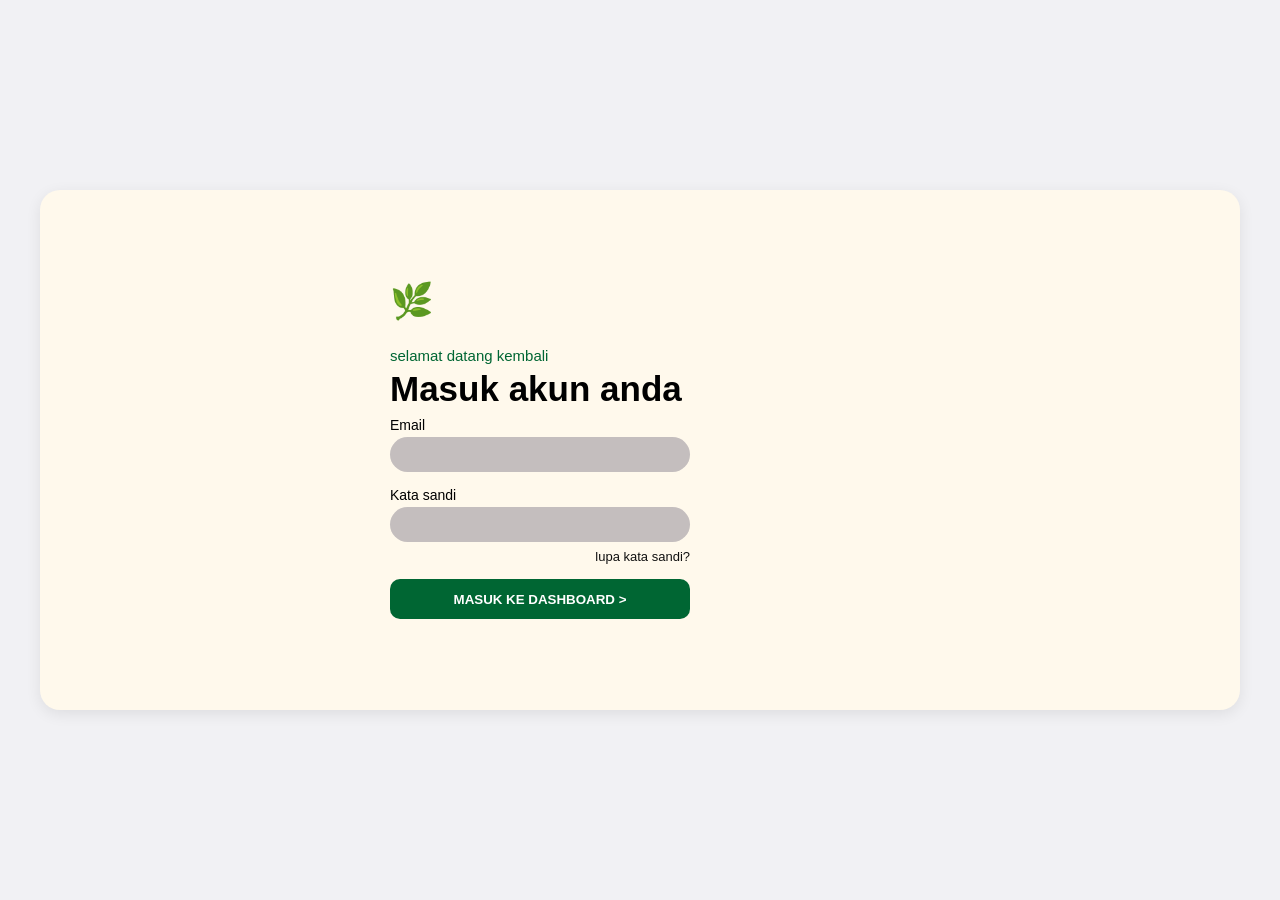
<file: index.html>
<!DOCTYPE html>
<html lang="id">
<head>
    <meta charset="UTF-8">
    <meta name="viewport" content="width=device-width, initial-scale=1.0">
    <title>Login - Peminjaman Inventaris</title>
    <style>
        * {
            margin: 0;
            padding: 0;
            box-sizing: border-box;
        }
        body {
            font-family: Arial, sans-serif;
            background: #f1f1f4;
            min-height: 100vh;
            display: flex;
            justify-content: center;
            align-items: center;
            padding: 20px;
        }
        .container {
            width: 100%;
            max-width: 1200px;
            min-height: 520px;
            background: #fff9ec;
            padding: 30px;
            border-radius: 20px;
            box-shadow: 0 4px 15px #00000015;

            display: flex;
            justify-content: center;
            align-items: center;
        }
        .login-box {
            width: 100%;
            max-width: 500px;
        }
        .logo {
            font-size: 35px;
            color: #006633;
            margin-bottom: 25px;
        }
        .welcome {
            color: #006633;
            font-size: 15px;
            margin-bottom: 5px;
        }
        h1 {
            font-size: 35px;
            font-weight: 900;
            margin-bottom: 8px;
        }
        .form-group {
            margin-bottom: 15px;
        }
        label {
            display: block;
            font-size: 14px;
            margin-bottom: 4px;
        }
        input {
            width: 100%;
            max-width: 300px;
            height: 35px;
            border: none;
            border-radius: 20px;
            background: #c4bebe;
            padding: 0 15px;
            outline: none;
        }

        input:focus {
            background: #e0dada;
            border: 1px solid #006633;
        }

        .forgot {
            display: block;
            max-width: 300px;
            text-align: right;
            font-size: 13px;
            color: #111;
            text-decoration: none;
            margin-top: -8px;
            margin-bottom: 15px;
        }

        .forgot:hover {
            color: #006633;
            text-decoration: underline;
        }
        button {
            width: 100%;
            max-width: 300px;
            height: 40px;
            background: #006633;
            color: white;
            border: none;
            border-radius: 10px;
            font-weight: bold;
            cursor: pointer;
        }
        button:hover {
            background: #004d26;
        }
        @media (max-width: 600px) {
            .container {
                padding: 30px 20px;
            }

            h1 {
                font-size: 28px;
            }

            .login-box {
                max-width: 100%;
            }

            input,
            button,
            .forgot {
                max-width: 100%;
            }
        }
    </style>
</head>
<body>

    <div class="container">

        <div class="login-box">

            <div class="logo">🌿</div>

            <p class="welcome">selamat datang kembali</p>

            <h1>Masuk akun anda</h1>

            <form onsubmit="login(event)">

                <div class="form-group">
                    <label for="email">Email</label>
                    <input type="email" id="email" required>
                </div>

                <div class="form-group">
                    <label for="password">Kata sandi</label>
                    <input type="password" id="password" required>
                </div>

                <a href="#" class="forgot" onclick="lupaPassword()">
                    lupa kata sandi?
                </a>
                
                <button type="submit">
                    MASUK KE DASHBOARD &gt;
                </button>
            </form>
        </div>
    </div>
    <script>
        function login(event) {
            event.preventDefault();

            const email = document.getElementById("email").value;
            const password = document.getElementById("password").value;

            if (email === "admin@gmail.com" &&
                password === "admin123") {

                window.location.href = "dashboard.html";

            } else {
                alert("Email atau kata sandi salah!");
            }
        }
        function lupaPassword() {
            alert("Silakan hubungi administrator untuk reset kata sandi.");
        }
    </script>
</body>
</html>
</file>
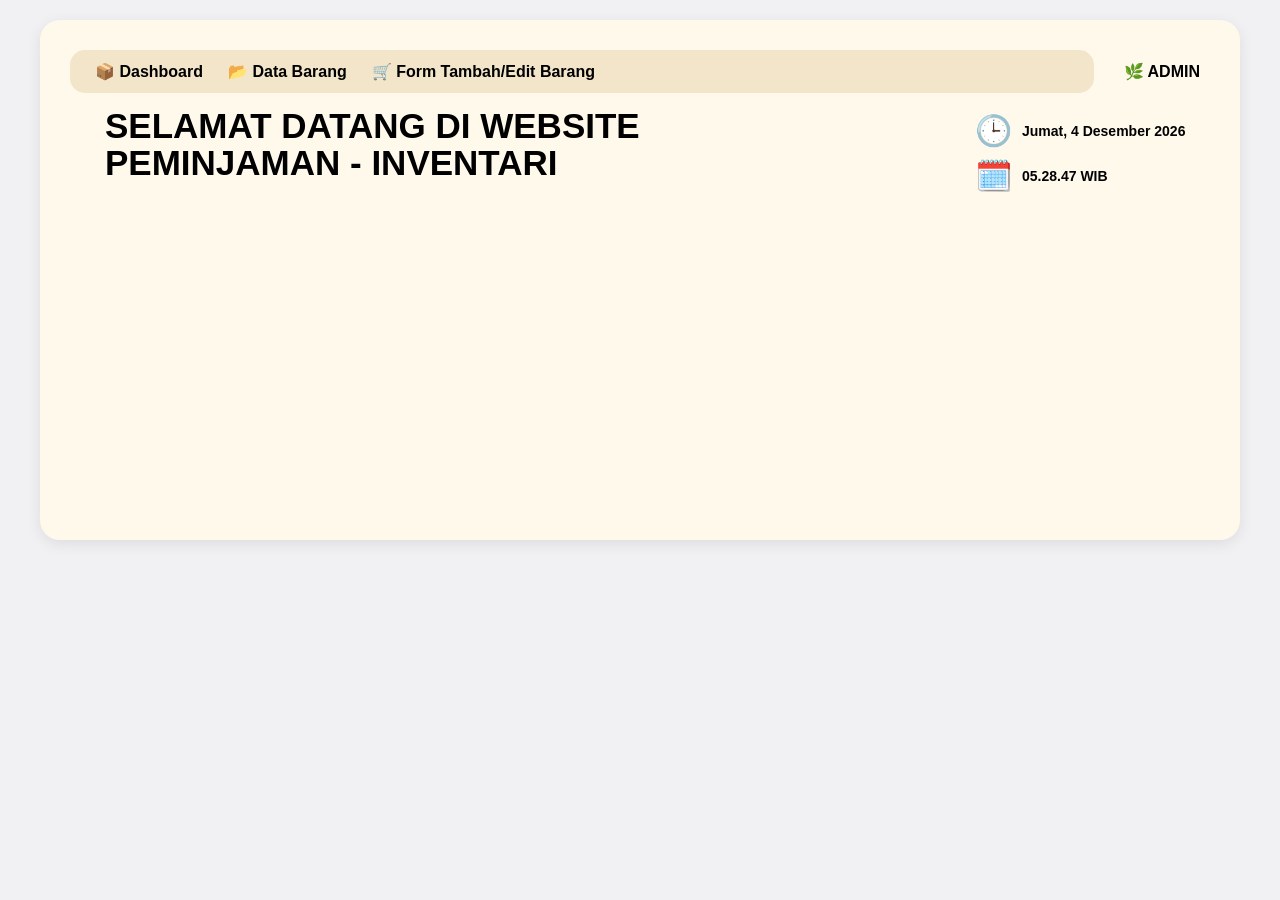
<file: dashboard.html>
<!DOCTYPE html>
<html lang="id">
<head>
    <meta charset="UTF-8">
    <meta name="viewport" content="width=device-width, initial-scale=1.0">
    <title>Dashboard Peminjaman Inventaris</title>

    <style>
        * {
            margin: 0;
            padding: 0;
            box-sizing: border-box;
        }

        body {
            font-family: Arial, sans-serif;
            background: #f1f1f4;
            padding: 20px;
        }

        .container {
            max-width: 1200px;
            min-height: 520px;
            margin: auto;
            background: #fff9ec;
            padding: 30px;
            border-radius: 20px;
            box-shadow: 0 4px 15px #00000015;
        }

        .navbar {
            display: flex;
            justify-content: space-between;
            align-items: center;
            gap: 20px;
            margin-bottom: 15px;
        }

        .menu {
            display: flex;
            align-items: center;
            gap: 25px;
            background: #f2e5c9;
            padding: 12px 25px;
            border-radius: 15px;
            flex: 1;
        }

        .menu a {
            text-decoration: none;
            color: black;
            font-weight: bold;
            white-space: nowrap;
        }

        .admin {
            font-weight: bold;
            padding: 10px;
            white-space: nowrap;
        }

       
        .header {
            display: flex;
            justify-content: space-between;
            align-items: flex-start;
            gap: 20px;
            padding: 0 5px 0 35px;
        }

        .header h1 {
            font-size: 35px;
            font-weight: 900;
            line-height: 1.05;
            max-width: 650px;
        }

        .datetime {
            min-width: 230px;
            padding-top: 5px;
        }

        .date, .time {
            display: flex;
            align-items: center;
            gap: 10px;
            font-size: 14px;
            font-weight: bold;
            margin-bottom: 10px;
        }

        .date-icon, .time-icon {
            font-size: 30px;
        }

        @media (max-width: 800px) {
            .header {
                flex-direction: column;
                padding: 0;
            }

            .header h1 {
                font-size: 28px;
            }

            .datetime {
                margin-top: 10px;
            }

            .navbar {
                flex-direction: column;
                align-items: stretch;
            }

            .menu {
                flex-wrap: wrap;
                gap: 12px;
            }
        }

        @media (max-width: 500px) {
            body {
                padding: 8px;
            }

            .container {
                padding: 15px;
            }

            .header h1 {
                font-size: 24px;
            }
        }
    </style>
</head>

<body>

<div class="container">

    <nav class="navbar">
        <div class="menu">
            <a href="index.html">📦 Dashboard</a>
            <a href="data_barang.html">📂 Data Barang</a>
            <a href="form_barang.html">🛒 Form Tambah/Edit Barang</a>
        </div>

        <div class="admin">🌿 ADMIN</div>
    </nav>

    <div class="header">

        <h1>
            SELAMAT DATANG DI WEBSITE
            PEMINJAMAN - INVENTARI
        </h1>

        <div class="datetime">
            <div class="date">
                <span class="date-icon">🕒</span>
                <span id="tanggal">Memuat tanggal...</span>
            </div>

            <div class="time">
                <span class="time-icon">🗓️</span>
                <span id="waktu">00:00:00 WIB</span>
            </div>
        </div>

    </div>

</div>
<script>
    function tampilkanTanggalWaktu() {
        const sekarang = new Date();

        const tanggal = sekarang.toLocaleDateString("id-ID", {
            weekday: "long",
            day: "numeric",
            month: "long",
            year: "numeric"
        });

        const waktu = sekarang.toLocaleTimeString("id-ID", {
            hour: "2-digit",
            minute: "2-digit",
            second: "2-digit",
            hour12: false,
            timeZone: "Asia/Jakarta"
        });

        document.getElementById("tanggal").textContent = tanggal;
        document.getElementById("waktu").textContent = waktu + " WIB";
    }

    tampilkanTanggalWaktu();
    setInterval(tampilkanTanggalWaktu, 1000);
</script>
</body>
</html>
</file>
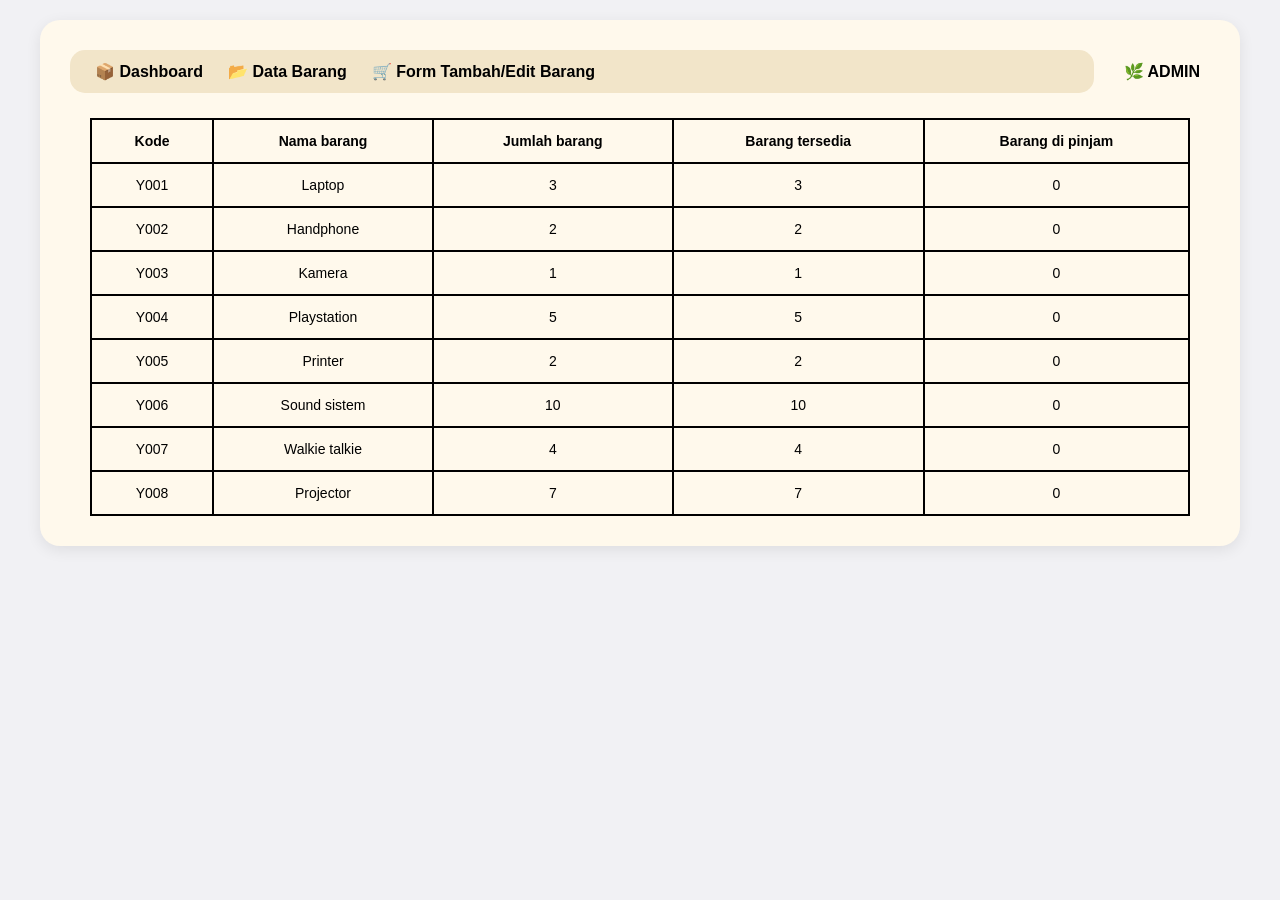
<file: data_barang.html>
<!DOCTYPE html>
<html lang="id">
<head>
    <meta charset="UTF-8">
    <meta name="viewport" content="width=device-width, initial-scale=1.0">
    <title>Data Barang - Peminjaman Inventaris</title>

    <style>
        * {
            margin: 0;
            padding: 0;
            box-sizing: border-box;
        }

        body {
            font-family: Arial, sans-serif;
            background: #f1f1f4;
            padding: 20px;
        }

        .container {
            max-width: 1200px;
            min-height: 520px;
            margin: auto;
            background: #fff9ec;
            padding: 30px;
            border-radius: 20px;
            box-shadow: 0 4px 15px #00000015;
        }

        .navbar {
            display: flex;
            justify-content: space-between;
            align-items: center;
            gap: 20px;
            margin-bottom: 25px;
        }

        .menu {
            display: flex;
            align-items: center;
            gap: 25px;
            background: #f2e5c9;
            padding: 12px 25px;
            border-radius: 15px;
            flex: 1;
        }

        .menu a {
            text-decoration: none;
            color: black;
            font-weight: bold;
            white-space: nowrap;
        }

        .admin {
            font-weight: bold;
            padding: 10px;
        }

        .table-wrapper {
            overflow-x: auto;
            padding: 0 20px;
        }

        table {
            width: 100%;
            border-collapse: collapse;
            margin: auto;
            font-size: 14px;
        }

        th, td {
            border: 2px solid black;
            padding: 13px 15px;
            text-align: center;
        }

        th {
            font-weight: bold;
        }

        @media (max-width: 700px) {
            .container {
                padding: 15px;
            }

            .navbar {
                flex-direction: column;
                align-items: stretch;
            }

            .menu {
                flex-wrap: wrap;
                gap: 12px;
            }

            .table-wrapper {
                padding: 0;
            }

            table {
                min-width: 650px;
            }
        }
    </style>
</head>

<body>

<div class="container">

    <nav class="navbar">
        <div class="menu">
            <a href="index.html">📦 Dashboard</a>
            <a href="data_barang.html">📂 Data Barang</a>
            <a href="form_barang.html">🛒 Form Tambah/Edit Barang</a>
        </div>

        <div class="admin">🌿 ADMIN</div>
    </nav>

    <div class="table-wrapper">
        <table>
            <thead>
                <tr>
                    <th>Kode</th>
                    <th>Nama barang</th>
                    <th>Jumlah barang</th>
                    <th>Barang tersedia</th>
                    <th>Barang di pinjam</th>
                </tr>
            </thead>

            <tbody>
                <tr>
                    <td>Y001</td>
                    <td>Laptop</td>
                    <td>3</td>
                    <td>3</td>
                    <td>0</td>
                </tr>

                <tr>
                    <td>Y002</td>
                    <td>Handphone</td>
                    <td>2</td>
                    <td>2</td>
                    <td>0</td>
                </tr>

                <tr>
                    <td>Y003</td>
                    <td>Kamera</td>
                    <td>1</td>
                    <td>1</td>
                    <td>0</td>
                </tr>

                <tr>
                    <td>Y004</td>
                    <td>Playstation</td>
                    <td>5</td>
                    <td>5</td>
                    <td>0</td>
                </tr>

                <tr>
                    <td>Y005</td>
                    <td>Printer</td>
                    <td>2</td>
                    <td>2</td>
                    <td>0</td>
                </tr>

                <tr>
                    <td>Y006</td>
                    <td>Sound sistem</td>
                    <td>10</td>
                    <td>10</td>
                    <td>0</td>
                </tr>

                <tr>
                    <td>Y007</td>
                    <td>Walkie talkie</td>
                    <td>4</td>
                    <td>4</td>
                    <td>0</td>
                </tr>

                <tr>
                    <td>Y008</td>
                    <td>Projector</td>
                    <td>7</td>
                    <td>7</td>
                    <td>0</td>
                </tr>
            </tbody>
        </table>
    </div>

</div>
</body>
</html>
</file>
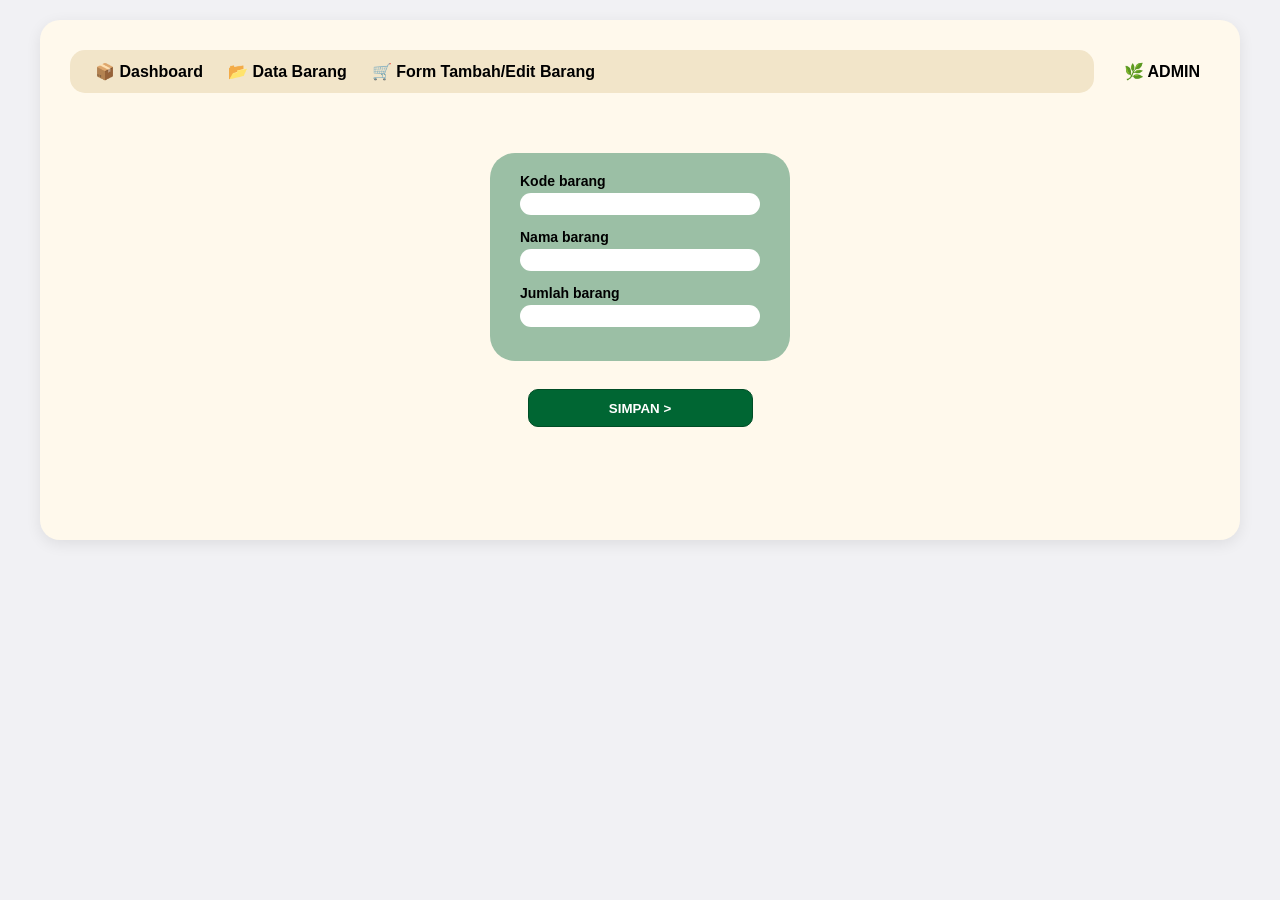
<file: form_barang.html>
<!DOCTYPE html>
<html lang="id">
<head>
    <meta charset="UTF-8">
    <meta name="viewport" content="width=device-width, initial-scale=1.0">
    <title>Form Tambah/Edit Barang</title>

    <style>
        * {
            margin: 0;
            padding: 0;
            box-sizing: border-box;
        }

        body {
            font-family: Arial, sans-serif;
            background: #f1f1f4;
            padding: 20px;
        }

        .container {
            max-width: 1200px;
            min-height: 520px;
            margin: auto;
            background: #fff9ec;
            padding: 30px;
            border-radius: 20px;
            box-shadow: 0 4px 15px #00000015;
        }

        .navbar {
            display: flex;
            justify-content: space-between;
            align-items: center;
            gap: 20px;
            margin-bottom: 60px;
        }

        .menu {
            display: flex;
            align-items: center;
            gap: 25px;
            background: #f2e5c9;
            padding: 12px 25px;
            border-radius: 15px;
            flex: 1;
        }

        .menu a {
            text-decoration: none;
            color: black;
            font-weight: bold;
            white-space: nowrap;
        }

        .admin {
            font-weight: bold;
            padding: 10px;
        }

        .form-box {
            width: 300px;
            margin: auto;
            background: #9bbfa5;
            padding: 20px 30px;
            border-radius: 25px;
        }

        .form-group {
            margin-bottom: 14px;
        }

        label {
            display: block;
            font-weight: bold;
            font-size: 14px;
            margin-bottom: 4px;
        }

        input {
            width: 100%;
            height: 22px;
            border: none;
            border-radius: 20px;
            padding: 5px 12px;
            background: white;
            outline: none;
        }

        input:focus {
            box-shadow: 0 0 0 2px #006633;
        }

        .btn-simpan {
            display: block;
            width: 225px;
            height: 38px;
            margin: 28px auto 0;
            background: #006633;
            color: white;
            border: 1px solid #004d26;
            border-radius: 10px;
            font-weight: bold;
            cursor: pointer;
        }

        .btn-simpan:hover {
            background: #004d26;
        }

        @media (max-width: 600px) {
            .container {
                padding: 15px;
            }

            .navbar {
                flex-direction: column;
                align-items: stretch;
                margin-bottom: 40px;
            }

            .menu {
                flex-wrap: wrap;
                gap: 12px;
            }

            .form-box {
                width: 100%;
                max-width: 300px;
            }

            .btn-simpan {
                width: 100%;
                max-width: 225px;
            }
        }
    </style>
</head>
<body>
<div class="container">

    <nav class="navbar">
        <div class="menu">
            <a href="index.html">📦 Dashboard</a>
            <a href="data_barang.html">📂 Data Barang</a>
            <a href="form_barang.html">🛒 Form Tambah/Edit Barang</a>
        </div>

        <div class="admin">🌿 ADMIN</div>
    </nav>

    <form id="formBarang">

        <div class="form-box">

            <div class="form-group">
                <label for="kode">Kode barang</label>
                <input type="text" id="kode" required>
            </div>

            <div class="form-group">
                <label for="nama">Nama barang</label>
                <input type="text" id="nama" required>
            </div>

            <div class="form-group">
                <label for="jumlah">Jumlah barang</label>
                <input type="number" id="jumlah" min="1" required>
            </div>

        </div>

        <button type="submit" class="btn-simpan">
            SIMPAN &gt;
        </button>

    </form>

</div>
<script>
    document.getElementById("formBarang").addEventListener("submit", function(event) {
        event.preventDefault();

        const kode = document.getElementById("kode").value;
        const nama = document.getElementById("nama").value;
        const jumlah = document.getElementById("jumlah").value;

        alert(
            "Data barang berhasil disimpan!\n\n" +
            "Kode: " + kode +
            "\nNama barang: " + nama +
            "\nJumlah barang: " + jumlah
        );

        this.reset();
    });
</script>
</body>
</html>
</file>
